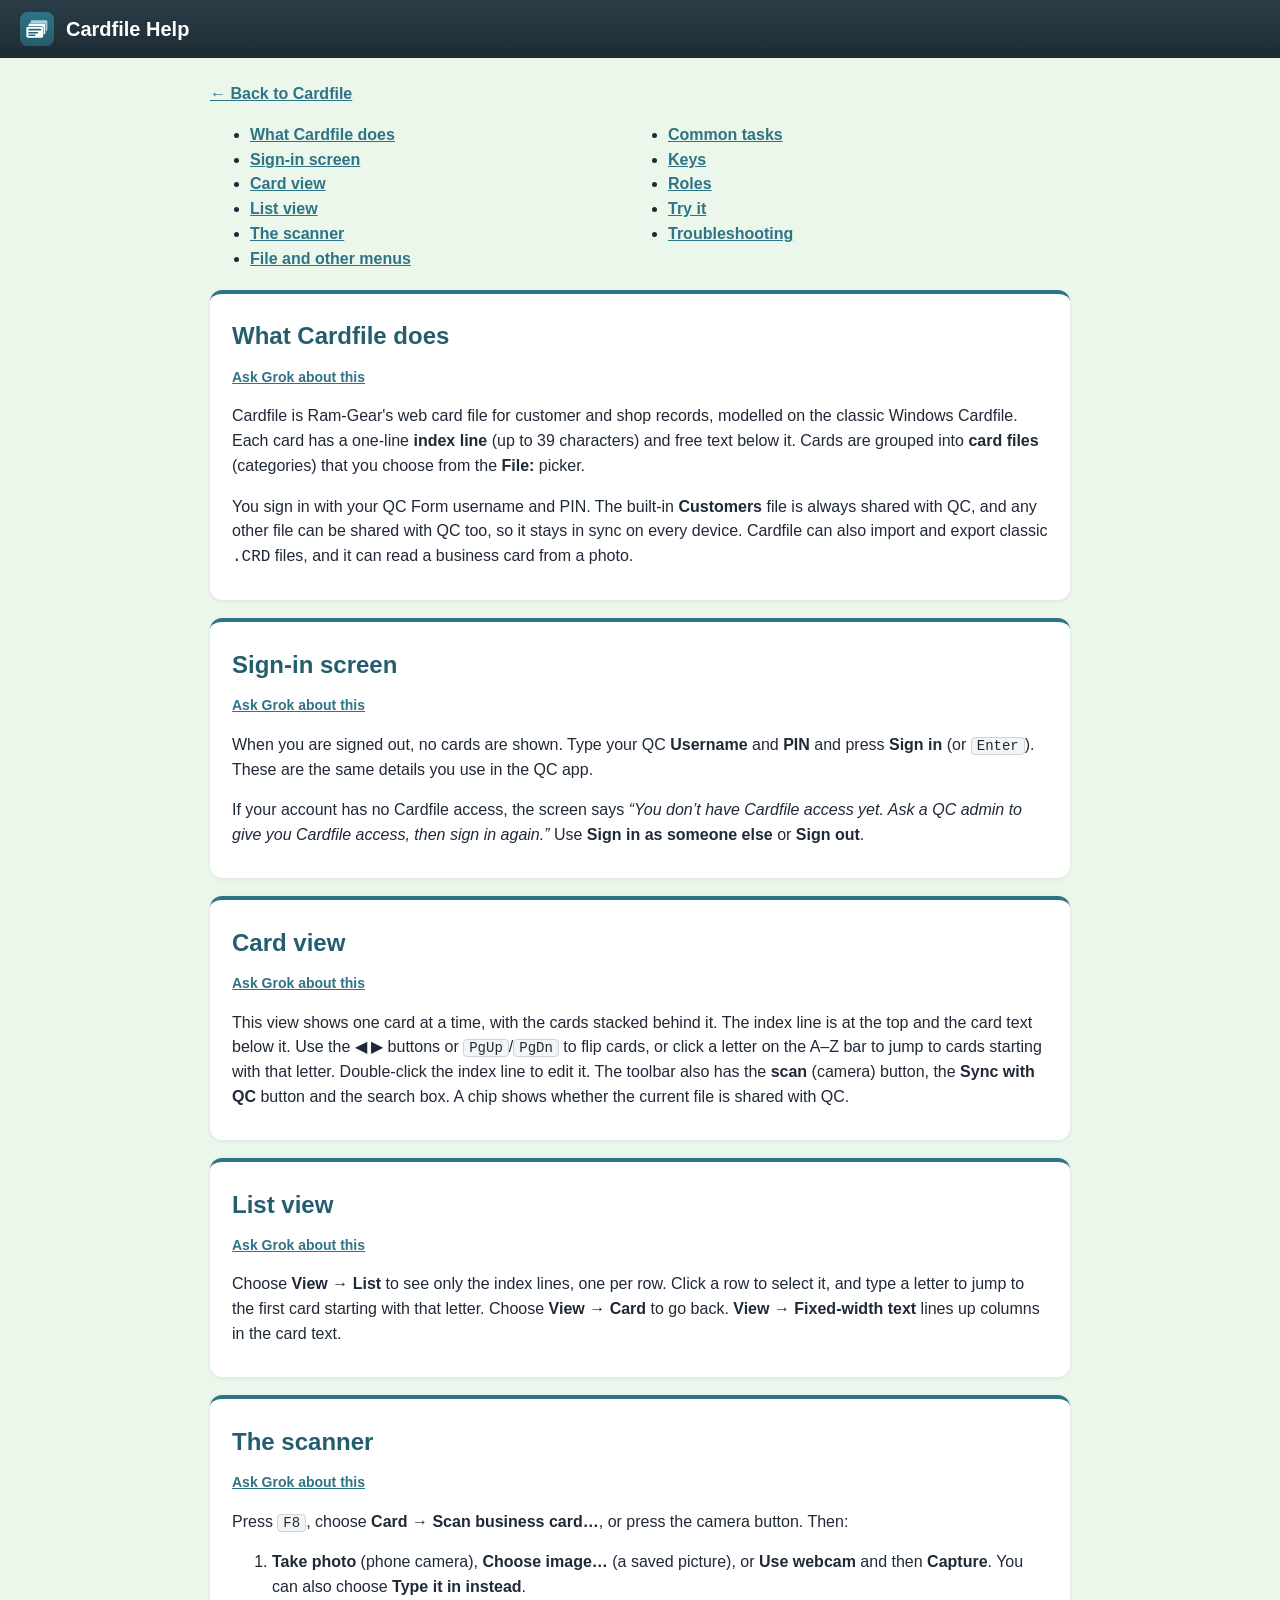
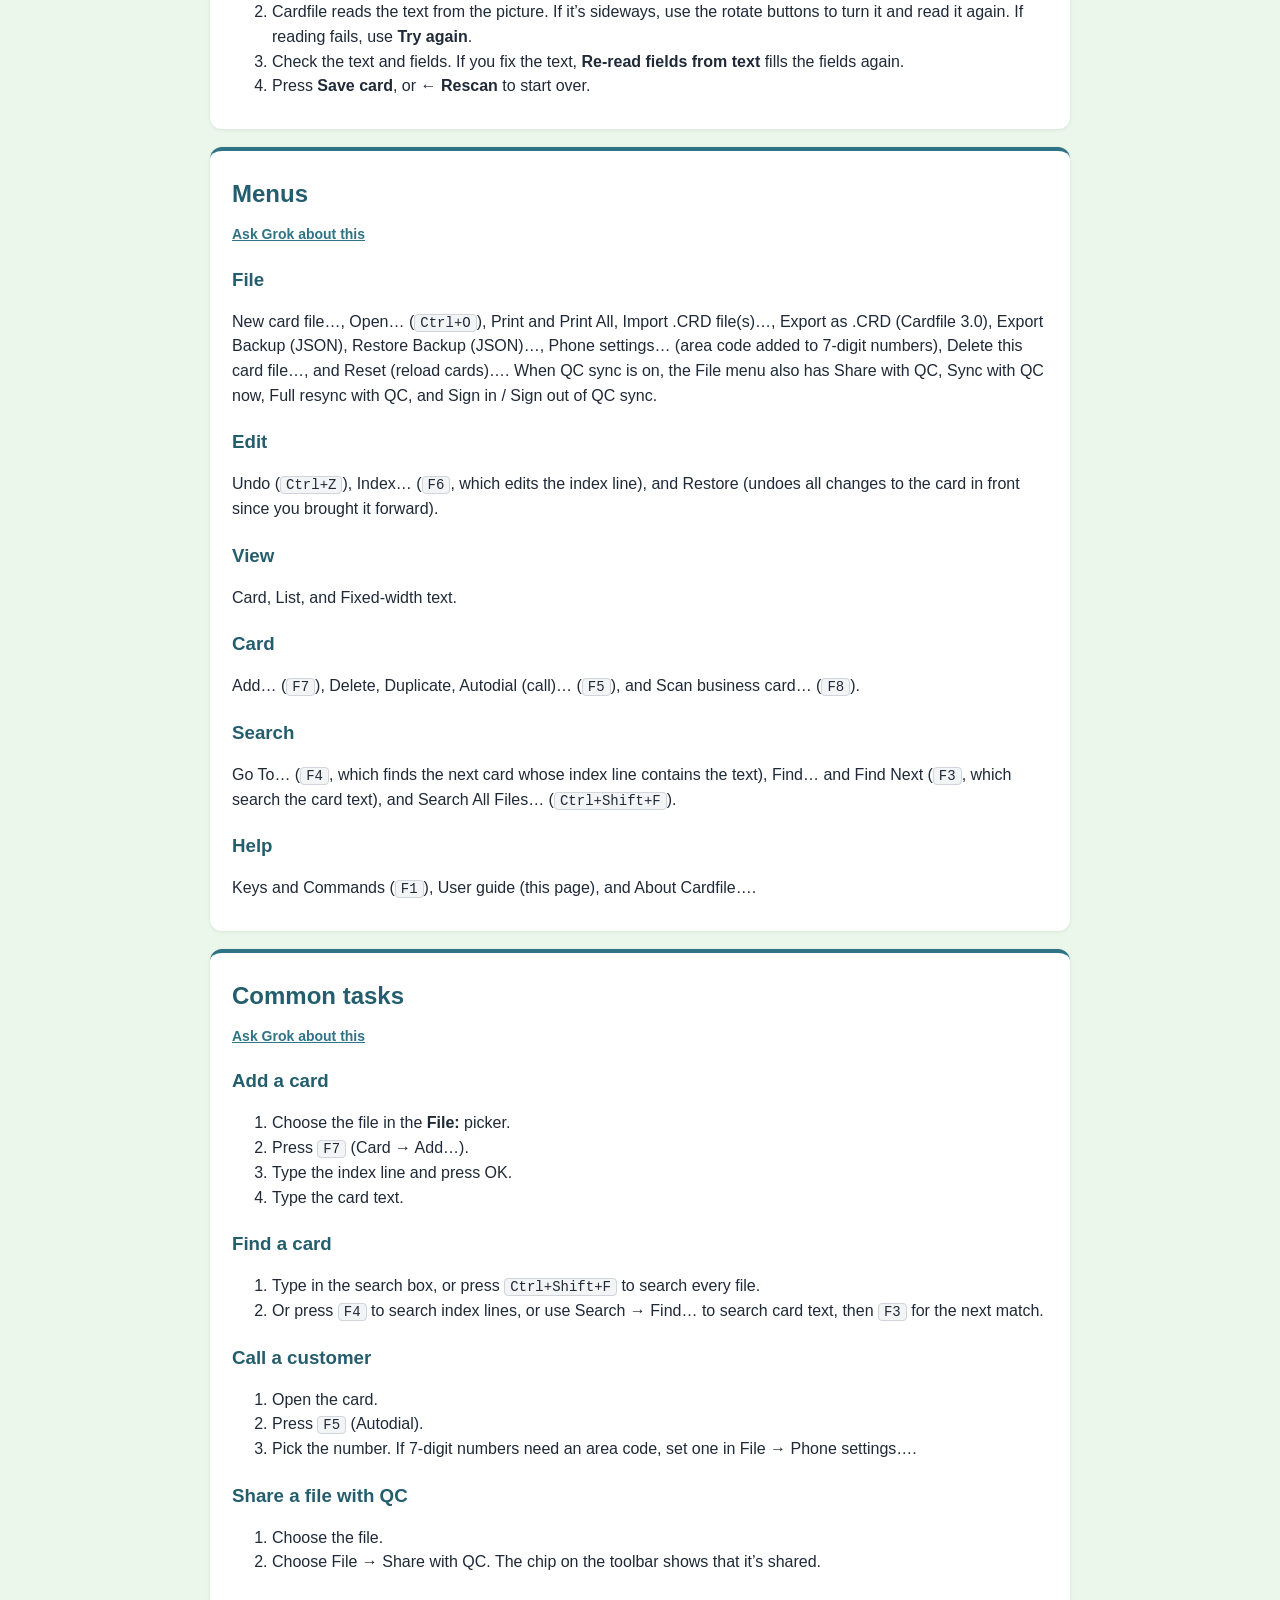
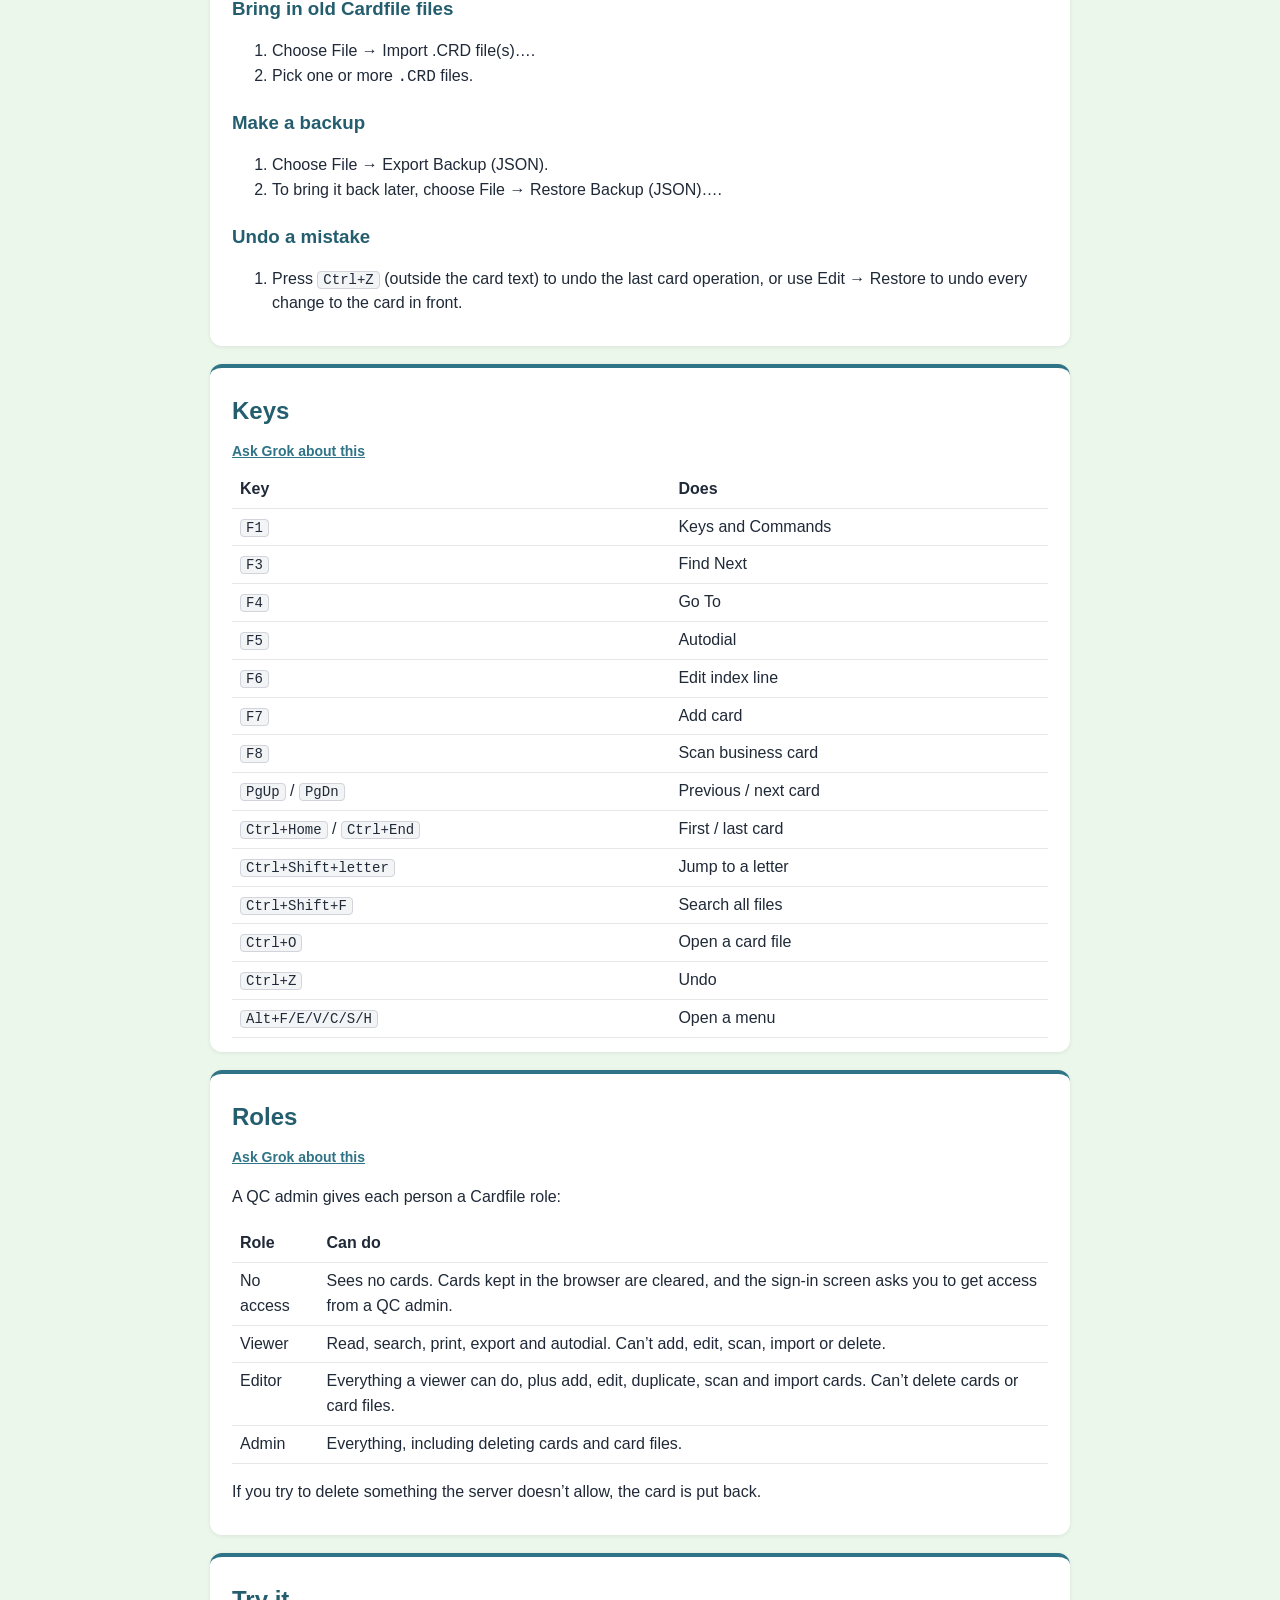
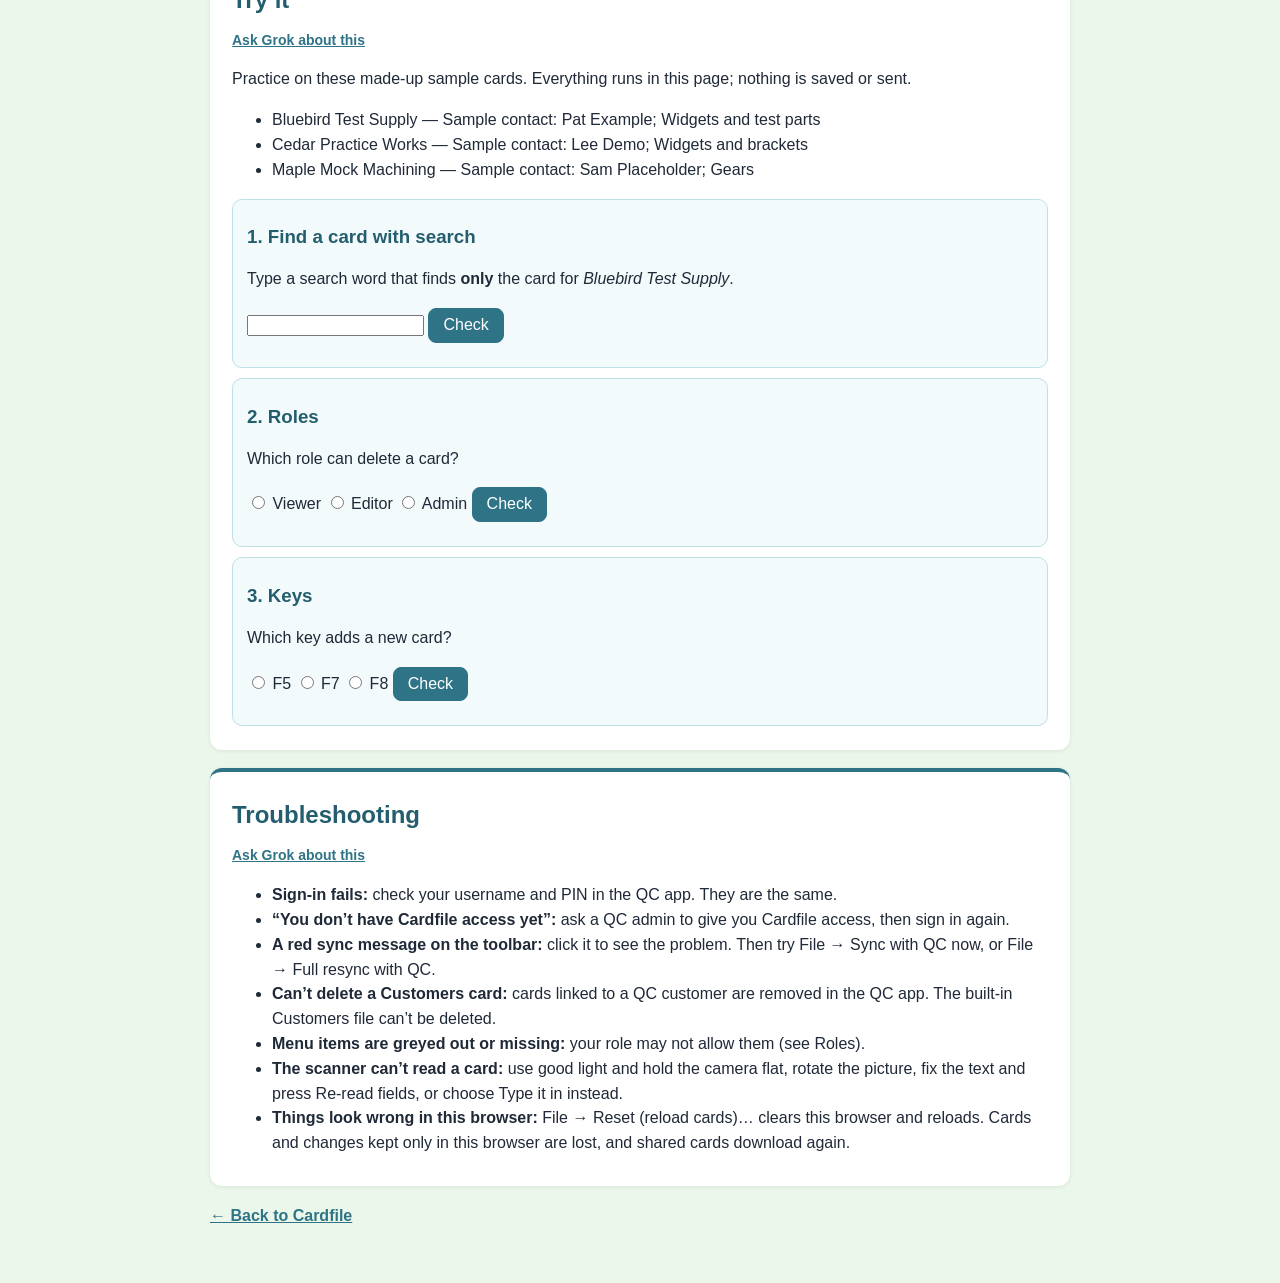
<file: help.html>
<!doctype html>
<html lang="en">
<head>
<meta charset="utf-8">
<meta name="viewport" content="width=device-width, initial-scale=1">
<title>Cardfile Help – Ram-Gear</title>
<link rel="icon" href="img/cardfile.svg">
<style>
  body { margin: 0; font: 16px/1.55 -apple-system, BlinkMacSystemFont, "Segoe UI", Roboto, Arial, sans-serif; color: #1f2937; background: #EAF7EA; }
  header { background: linear-gradient(180deg, #2B3D47, #1D2B33); color: #fff; padding: 12px 20px; display: flex; align-items: center; gap: 12px; }
  header img { width: 34px; height: 34px; } header h1 { margin: 0; font-size: 20px; }
  main { max-width: 860px; margin: 0 auto; padding: 8px 20px 40px; }
  section { background: #fff; border-radius: 12px; border-top: 4px solid #2E7386; padding: 4px 22px 14px; margin: 18px 0; box-shadow: 0 1px 4px rgba(0,0,0,.08); }
  h2 { color: #245E6E; } h3 { color: #245E6E; margin-bottom: 4px; }
  a { color: #2E7386; font-weight: 600; } kbd { background: #f3f4f6; border: 1px solid #d1d5db; border-radius: 4px; padding: 0 5px; font-size: 14px; }
  table { border-collapse: collapse; width: 100%; } th, td { text-align: left; padding: 6px 8px; border-bottom: 1px solid #e5e7eb; vertical-align: top; }
  nav ul { columns: 2; } :focus-visible { outline: 3px solid #9FD3E1; outline-offset: 0; box-shadow: 0 0 0 5px #245E6E; }
  .ask { margin: -8px 0 8px; font-size: 14px; } .try { border: 1px solid #BFE0E8; background: #F3FAFC; border-radius: 10px; padding: 4px 14px 8px; margin: 10px 0; }
  .res.ok { color: #245E6E; font-weight: 700; } .res.bad { color: #b91c1c; font-weight: 700; } button { font: inherit; padding: 4px 14px; border-radius: 8px; border: 1.5px solid #2E7386; background: #2E7386; color: #fff; cursor: pointer; }
</style>
</head>
<body>
<header><img src="img/cardfile.svg" alt=""><h1>Cardfile Help</h1></header>
<main>
<p><a href="./">← Back to Cardfile</a></p>
<nav aria-label="Contents"><ul>
  <li><a href="#what">What Cardfile does</a></li><li><a href="#signin">Sign-in screen</a></li>
  <li><a href="#card">Card view</a></li><li><a href="#list">List view</a></li>
  <li><a href="#scan">The scanner</a></li><li><a href="#menus">File and other menus</a></li>
  <li><a href="#tasks">Common tasks</a></li><li><a href="#keys">Keys</a></li>
  <li><a href="#roles">Roles</a></li><li><a href="#practice">Try it</a></li><li><a href="#trouble">Troubleshooting</a></li>
</ul></nav>

<section id="what"><h2>What Cardfile does</h2><p class="ask"><a class="askGrok" href="https://grok.com/?q=I'm%20using%20Ram-Gear's%20Cardfile.%20Please%20read%20https%3A%2F%2Fram-gear.github.io%2Fcardfile%2Fhelp.html%20first%2C%20then%20help%20me%20with%20what%20Cardfile%20does." target="_blank" rel="noopener noreferrer">Ask Grok about this</a></p>
<p>Cardfile is Ram-Gear's web card file for customer and shop records, modelled on the classic Windows Cardfile. Each card has a one-line <b>index line</b> (up to 39 characters) and free text below it. Cards are grouped into <b>card files</b> (categories) that you choose from the <b>File:</b> picker.</p>
<p>You sign in with your QC Form username and PIN. The built-in <b>Customers</b> file is always shared with QC, and any other file can be shared with QC too, so it stays in sync on every device. Cardfile can also import and export classic <code>.CRD</code> files, and it can read a business card from a photo.</p></section>

<section id="signin"><h2>Sign-in screen</h2><p class="ask"><a class="askGrok" href="https://grok.com/?q=I'm%20using%20Ram-Gear's%20Cardfile.%20Please%20read%20https%3A%2F%2Fram-gear.github.io%2Fcardfile%2Fhelp.html%20first%2C%20then%20help%20me%20with%20the%20sign-in%20screen." target="_blank" rel="noopener noreferrer">Ask Grok about this</a></p>
<p>When you are signed out, no cards are shown. Type your QC <b>Username</b> and <b>PIN</b> and press <b>Sign in</b> (or <kbd>Enter</kbd>). These are the same details you use in the QC app.</p>
<p>If your account has no Cardfile access, the screen says <i>“You don’t have Cardfile access yet. Ask a QC admin to give you Cardfile access, then sign in again.”</i> Use <b>Sign in as someone else</b> or <b>Sign out</b>.</p></section>

<section id="card"><h2>Card view</h2><p class="ask"><a class="askGrok" href="https://grok.com/?q=I'm%20using%20Ram-Gear's%20Cardfile.%20Please%20read%20https%3A%2F%2Fram-gear.github.io%2Fcardfile%2Fhelp.html%20first%2C%20then%20help%20me%20with%20the%20card%20view." target="_blank" rel="noopener noreferrer">Ask Grok about this</a></p>
<p>This view shows one card at a time, with the cards stacked behind it. The index line is at the top and the card text below it. Use the ◀ ▶ buttons or <kbd>PgUp</kbd>/<kbd>PgDn</kbd> to flip cards, or click a letter on the A–Z bar to jump to cards starting with that letter. Double-click the index line to edit it. The toolbar also has the <b>scan</b> (camera) button, the <b>Sync with QC</b> button and the search box. A chip shows whether the current file is shared with QC.</p></section>

<section id="list"><h2>List view</h2><p class="ask"><a class="askGrok" href="https://grok.com/?q=I'm%20using%20Ram-Gear's%20Cardfile.%20Please%20read%20https%3A%2F%2Fram-gear.github.io%2Fcardfile%2Fhelp.html%20first%2C%20then%20help%20me%20with%20the%20list%20view." target="_blank" rel="noopener noreferrer">Ask Grok about this</a></p>
<p>Choose <b>View → List</b> to see only the index lines, one per row. Click a row to select it, and type a letter to jump to the first card starting with that letter. Choose <b>View → Card</b> to go back. <b>View → Fixed-width text</b> lines up columns in the card text.</p></section>

<section id="scan"><h2>The scanner</h2><p class="ask"><a class="askGrok" href="https://grok.com/?q=I'm%20using%20Ram-Gear's%20Cardfile.%20Please%20read%20https%3A%2F%2Fram-gear.github.io%2Fcardfile%2Fhelp.html%20first%2C%20then%20help%20me%20with%20the%20business-card%20scanner." target="_blank" rel="noopener noreferrer">Ask Grok about this</a></p>
<p>Press <kbd>F8</kbd>, choose <b>Card → Scan business card…</b>, or press the camera button. Then:</p>
<ol><li><b>Take photo</b> (phone camera), <b>Choose image…</b> (a saved picture), or <b>Use webcam</b> and then <b>Capture</b>. You can also choose <b>Type it in instead</b>.</li>
<li>Cardfile reads the text from the picture. If it’s sideways, use the rotate buttons to turn it and read it again. If reading fails, use <b>Try again</b>.</li>
<li>Check the text and fields. If you fix the text, <b>Re-read fields from text</b> fills the fields again.</li>
<li>Press <b>Save card</b>, or <b>← Rescan</b> to start over.</li></ol></section>

<section id="menus"><h2>Menus</h2><p class="ask"><a class="askGrok" href="https://grok.com/?q=I'm%20using%20Ram-Gear's%20Cardfile.%20Please%20read%20https%3A%2F%2Fram-gear.github.io%2Fcardfile%2Fhelp.html%20first%2C%20then%20help%20me%20with%20the%20menus." target="_blank" rel="noopener noreferrer">Ask Grok about this</a></p>
<h3>File</h3><p>New card file…, Open… (<kbd>Ctrl+O</kbd>), Print and Print All, Import .CRD file(s)…, Export as .CRD (Cardfile 3.0), Export Backup (JSON), Restore Backup (JSON)…, Phone settings… (area code added to 7-digit numbers), Delete this card file…, and Reset (reload cards)…. When QC sync is on, the File menu also has Share with QC, Sync with QC now, Full resync with QC, and Sign in / Sign out of QC sync.</p>
<h3>Edit</h3><p>Undo (<kbd>Ctrl+Z</kbd>), Index… (<kbd>F6</kbd>, which edits the index line), and Restore (undoes all changes to the card in front since you brought it forward).</p>
<h3>View</h3><p>Card, List, and Fixed-width text.</p>
<h3>Card</h3><p>Add… (<kbd>F7</kbd>), Delete, Duplicate, Autodial (call)… (<kbd>F5</kbd>), and Scan business card… (<kbd>F8</kbd>).</p>
<h3>Search</h3><p>Go To… (<kbd>F4</kbd>, which finds the next card whose index line contains the text), Find… and Find Next (<kbd>F3</kbd>, which search the card text), and Search All Files… (<kbd>Ctrl+Shift+F</kbd>).</p>
<h3>Help</h3><p>Keys and Commands (<kbd>F1</kbd>), User guide (this page), and About Cardfile….</p></section>

<section id="tasks"><h2>Common tasks</h2><p class="ask"><a class="askGrok" href="https://grok.com/?q=I'm%20using%20Ram-Gear's%20Cardfile.%20Please%20read%20https%3A%2F%2Fram-gear.github.io%2Fcardfile%2Fhelp.html%20first%2C%20then%20help%20me%20with%20common%20tasks." target="_blank" rel="noopener noreferrer">Ask Grok about this</a></p>
<h3>Add a card</h3><ol><li>Choose the file in the <b>File:</b> picker.</li><li>Press <kbd>F7</kbd> (Card → Add…).</li><li>Type the index line and press OK.</li><li>Type the card text.</li></ol>
<h3>Find a card</h3><ol><li>Type in the search box, or press <kbd>Ctrl+Shift+F</kbd> to search every file.</li><li>Or press <kbd>F4</kbd> to search index lines, or use Search → Find… to search card text, then <kbd>F3</kbd> for the next match.</li></ol>
<h3>Call a customer</h3><ol><li>Open the card.</li><li>Press <kbd>F5</kbd> (Autodial).</li><li>Pick the number. If 7-digit numbers need an area code, set one in File → Phone settings….</li></ol>
<h3>Share a file with QC</h3><ol><li>Choose the file.</li><li>Choose File → Share with QC. The chip on the toolbar shows that it’s shared.</li></ol>
<h3>Bring in old Cardfile files</h3><ol><li>Choose File → Import .CRD file(s)….</li><li>Pick one or more <code>.CRD</code> files.</li></ol>
<h3>Make a backup</h3><ol><li>Choose File → Export Backup (JSON).</li><li>To bring it back later, choose File → Restore Backup (JSON)….</li></ol>
<h3>Undo a mistake</h3><ol><li>Press <kbd>Ctrl+Z</kbd> (outside the card text) to undo the last card operation, or use Edit → Restore to undo every change to the card in front.</li></ol></section>

<section id="keys"><h2>Keys</h2><p class="ask"><a class="askGrok" href="https://grok.com/?q=I'm%20using%20Ram-Gear's%20Cardfile.%20Please%20read%20https%3A%2F%2Fram-gear.github.io%2Fcardfile%2Fhelp.html%20first%2C%20then%20help%20me%20with%20the%20keyboard%20shortcuts." target="_blank" rel="noopener noreferrer">Ask Grok about this</a></p><table>
<tr><th>Key</th><th>Does</th></tr>
<tr><td><kbd>F1</kbd></td><td>Keys and Commands</td></tr><tr><td><kbd>F3</kbd></td><td>Find Next</td></tr>
<tr><td><kbd>F4</kbd></td><td>Go To</td></tr><tr><td><kbd>F5</kbd></td><td>Autodial</td></tr>
<tr><td><kbd>F6</kbd></td><td>Edit index line</td></tr><tr><td><kbd>F7</kbd></td><td>Add card</td></tr>
<tr><td><kbd>F8</kbd></td><td>Scan business card</td></tr><tr><td><kbd>PgUp</kbd> / <kbd>PgDn</kbd></td><td>Previous / next card</td></tr>
<tr><td><kbd>Ctrl+Home</kbd> / <kbd>Ctrl+End</kbd></td><td>First / last card</td></tr><tr><td><kbd>Ctrl+Shift+letter</kbd></td><td>Jump to a letter</td></tr>
<tr><td><kbd>Ctrl+Shift+F</kbd></td><td>Search all files</td></tr><tr><td><kbd>Ctrl+O</kbd></td><td>Open a card file</td></tr>
<tr><td><kbd>Ctrl+Z</kbd></td><td>Undo</td></tr><tr><td><kbd>Alt+F/E/V/C/S/H</kbd></td><td>Open a menu</td></tr></table></section>

<section id="roles"><h2>Roles</h2><p class="ask"><a class="askGrok" href="https://grok.com/?q=I'm%20using%20Ram-Gear's%20Cardfile.%20Please%20read%20https%3A%2F%2Fram-gear.github.io%2Fcardfile%2Fhelp.html%20first%2C%20then%20help%20me%20with%20roles%20(who%20can%20view%2C%20edit%20and%20delete)." target="_blank" rel="noopener noreferrer">Ask Grok about this</a></p><p>A QC admin gives each person a Cardfile role:</p><table>
<tr><th>Role</th><th>Can do</th></tr>
<tr><td>No access</td><td>Sees no cards. Cards kept in the browser are cleared, and the sign-in screen asks you to get access from a QC admin.</td></tr>
<tr><td>Viewer</td><td>Read, search, print, export and autodial. Can’t add, edit, scan, import or delete.</td></tr>
<tr><td>Editor</td><td>Everything a viewer can do, plus add, edit, duplicate, scan and import cards. Can’t delete cards or card files.</td></tr>
<tr><td>Admin</td><td>Everything, including deleting cards and card files.</td></tr></table>
<p>If you try to delete something the server doesn’t allow, the card is put back.</p></section>

<section id="practice"><h2>Try it</h2><p class="ask"><a class="askGrok" href="https://grok.com/?q=I'm%20using%20Ram-Gear's%20Cardfile.%20Please%20read%20https%3A%2F%2Fram-gear.github.io%2Fcardfile%2Fhelp.html%20first%2C%20then%20help%20me%20with%20the%20practice%20questions." target="_blank" rel="noopener noreferrer">Ask Grok about this</a></p>
<p>Practice on these made-up sample cards. Everything runs in this page; nothing is saved or sent.</p>
<ul id="sampleCards"></ul>
<div class="try" id="try1"><h3>1. Find a card with search</h3><p>Type a search word that finds <b>only</b> the card for <i>Bluebird Test Supply</i>.</p>
<input id="t1in" aria-label="Search text"> <button type="button" id="t1go">Check</button><p class="res" id="t1res" role="status"></p></div>
<div class="try" id="try2"><h3>2. Roles</h3><p>Which role can delete a card?</p>
<label><input type="radio" name="t2" value="viewer"> Viewer</label> <label><input type="radio" name="t2" value="editor"> Editor</label> <label><input type="radio" name="t2" value="admin"> Admin</label>
<button type="button" id="t2go">Check</button><p class="res" id="t2res" role="status"></p></div>
<div class="try" id="try3"><h3>3. Keys</h3><p>Which key adds a new card?</p>
<label><input type="radio" name="t3" value="F5"> F5</label> <label><input type="radio" name="t3" value="F7"> F7</label> <label><input type="radio" name="t3" value="F8"> F8</label>
<button type="button" id="t3go">Check</button><p class="res" id="t3res" role="status"></p></div>
</section>
<section id="trouble"><h2>Troubleshooting</h2><p class="ask"><a class="askGrok" href="https://grok.com/?q=I'm%20using%20Ram-Gear's%20Cardfile.%20Please%20read%20https%3A%2F%2Fram-gear.github.io%2Fcardfile%2Fhelp.html%20first%2C%20then%20help%20me%20with%20troubleshooting." target="_blank" rel="noopener noreferrer">Ask Grok about this</a></p><ul>
<li><b>Sign-in fails:</b> check your username and PIN in the QC app. They are the same.</li>
<li><b>“You don’t have Cardfile access yet”:</b> ask a QC admin to give you Cardfile access, then sign in again.</li>
<li><b>A red sync message on the toolbar:</b> click it to see the problem. Then try File → Sync with QC now, or File → Full resync with QC.</li>
<li><b>Can’t delete a Customers card:</b> cards linked to a QC customer are removed in the QC app. The built-in Customers file can’t be deleted.</li>
<li><b>Menu items are greyed out or missing:</b> your role may not allow them (see Roles).</li>
<li><b>The scanner can’t read a card:</b> use good light and hold the camera flat, rotate the picture, fix the text and press Re-read fields, or choose Type it in instead.</li>
<li><b>Things look wrong in this browser:</b> File → Reset (reload cards)… clears this browser and reloads. Cards and changes kept only in this browser are lost, and shared cards download again.</li>
</ul></section>
<p><a href="./">← Back to Cardfile</a></p>
</main>
<script>
// Practice boxes: made-up sample cards only; no network, storage, keys or real data.
(function () {
  const CARDS = [
    { title: 'Bluebird Test Supply', text: 'Sample contact: Pat Example\nWidgets and test parts' },
    { title: 'Cedar Practice Works', text: 'Sample contact: Lee Demo\nWidgets and brackets' },
    { title: 'Maple Mock Machining', text: 'Sample contact: Sam Placeholder\nGears' }];
  const ul = document.getElementById('sampleCards');
  CARDS.forEach(c => { const li = document.createElement('li'); li.textContent = c.title + ' — ' + c.text.replace('\n', '; '); ul.append(li); });
  function show(id, ok, why) { const p = document.getElementById(id); p.className = 'res ' + (ok ? 'ok' : 'bad'); p.textContent = ok ? 'Correct' + (why ? ': ' + why : '') : 'Incorrect: ' + why; }
  function picked(n) { const r = document.querySelector('input[name="' + n + '"]:checked'); return r && r.value; }
  document.getElementById('t1go').onclick = () => {
    const q = document.getElementById('t1in').value.trim().toLowerCase();
    if (!q) return show('t1res', false, 'type a word first.');
    const hits = CARDS.filter(c => (c.title + '\n' + c.text).toLowerCase().includes(q));
    if (!hits.length) return show('t1res', false, 'no sample card contains "' + q + '".');
    if (hits.length > 1) return show('t1res', false, '"' + q + '" matches ' + hits.length + ' cards: ' + hits.map(h => h.title).join(', ') + '. Pick a word only that card has.');
    if (hits[0].title !== 'Bluebird Test Supply') return show('t1res', false, 'that finds ' + hits[0].title + ', not Bluebird Test Supply.');
    show('t1res', true, 'only Bluebird Test Supply matches.');
  };
  document.getElementById('t2go').onclick = () => {
    const v = picked('t2'), why = { viewer: 'viewers can only read, search, print and export.', editor: 'editors can add and edit but can’t delete.' };
    if (!v) return show('t2res', false, 'choose a role first.');
    v === 'admin' ? show('t2res', true, 'only admins can delete cards and card files.') : show('t2res', false, why[v]);
  };
  document.getElementById('t3go').onclick = () => {
    const v = picked('t3'), why = { F5: 'F5 is Autodial.', F8: 'F8 scans a business card.' };
    if (!v) return show('t3res', false, 'choose a key first.');
    v === 'F7' ? show('t3res', true, 'F7 is Card → Add….') : show('t3res', false, why[v]);
  };
})();
</script>
</body>
</html>
</file>
